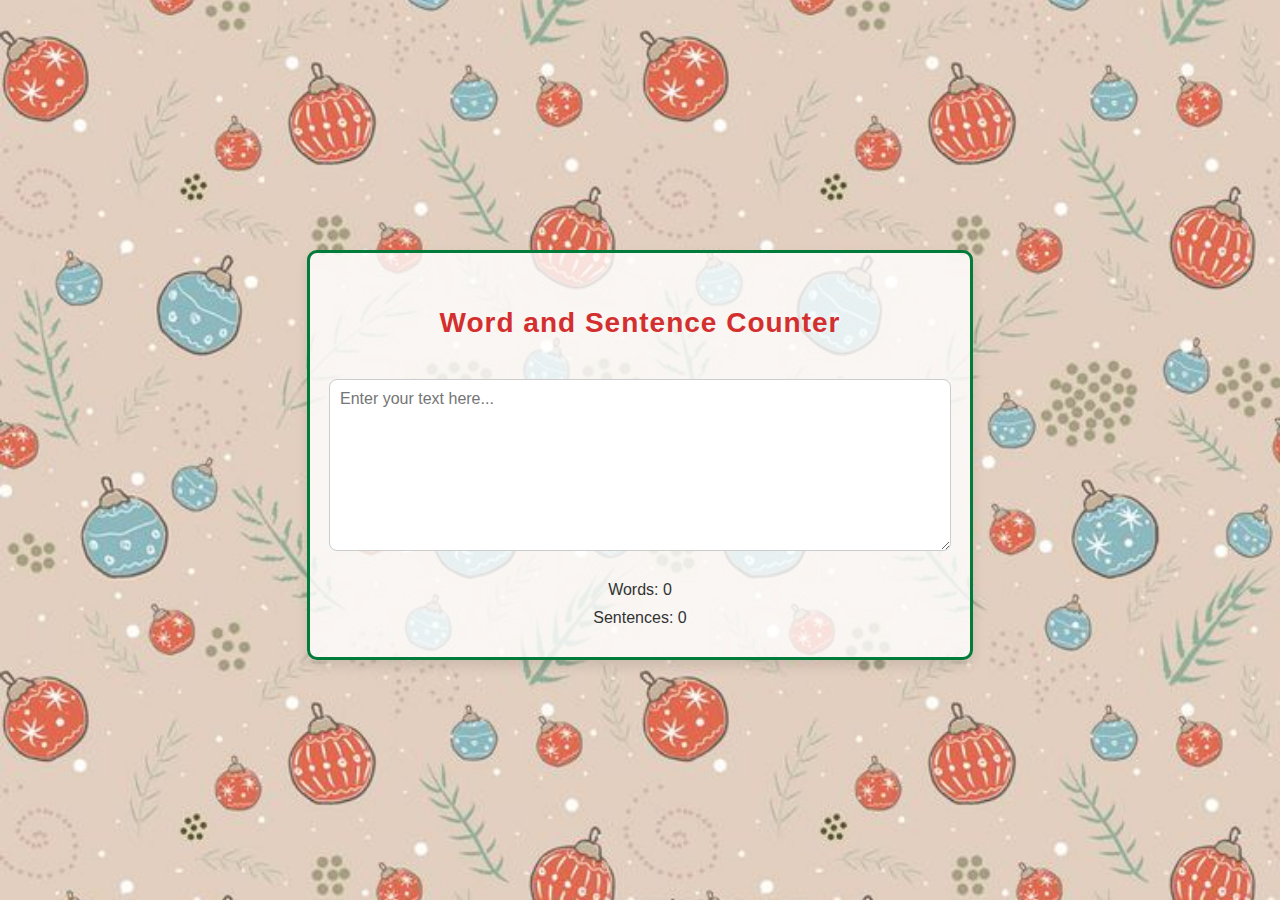
<file: Laboratory Activities/Laboratory Activity 3 - 19-11-2024/index.html>
<!DOCTYPE html>
<html lang="en">
<head>
    <meta charset="UTF-8">
    <meta name="viewport" content="width=device-width, initial-scale=1.0">
    <title>Word and Sentence Counter</title>
    <link rel="stylesheet" href="style.css">
</head>
<body>
    <div class="container">
        <h2>Word and Sentence Counter</h2>
        <textarea id="textInput" placeholder="Enter your text here..."></textarea>
        <div id="wordcount">Words: 0</div>
        <div id="sentenceCount">Sentences: 0</div>
    </div>
    
    <script src="script.js"></script>
</body>
</html>
</file>
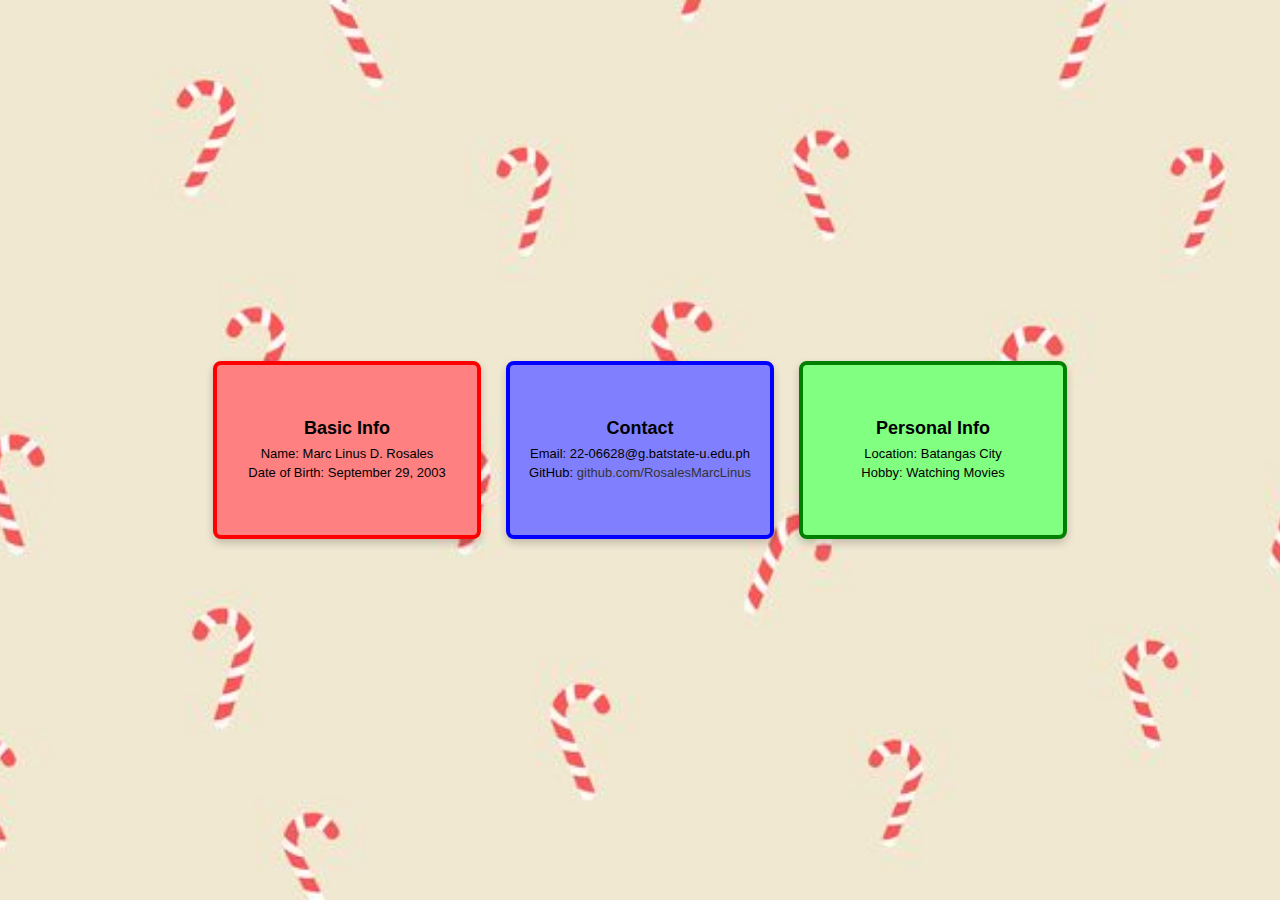
<file: Laboratory Activities/Laboratory Activity 4 - 29-11-2024/index.html>
<!DOCTYPE html>
<html lang="en">
<head>
    <meta charset="UTF-8">
    <meta name="viewport" content="width=device-width, initial-scale=1.0">
    <title>About Me</title>
    <link rel="stylesheet" href="styles.css">
</head>
<body>
    <div class="container">
        <div class="container-idv" id="box1">
            <h3>Basic Info</h3>
            <p>Name: Marc Linus D. Rosales</p>
            <p>Date of Birth: September 29, 2003</p>
        </div>
        <div class="container-idv" id="box2">
            <h3>Contact</h3>
            <p>Email: 22-06628@g.batstate-u.edu.ph</p>
            <p>GitHub: <a href="https://github.com/RosalesMarcLinus" target="_blank">github.com/RosalesMarcLinus</a></p>
        </div>
        <div class="container-idv" id="box3">
            <h3>Personal Info</h3>
            <p>Location: Batangas City</p>
            <p>Hobby: Watching Movies</p>
        </div>
    </div>
    <script src="script.js"></script>
</body>
</html>
</file>
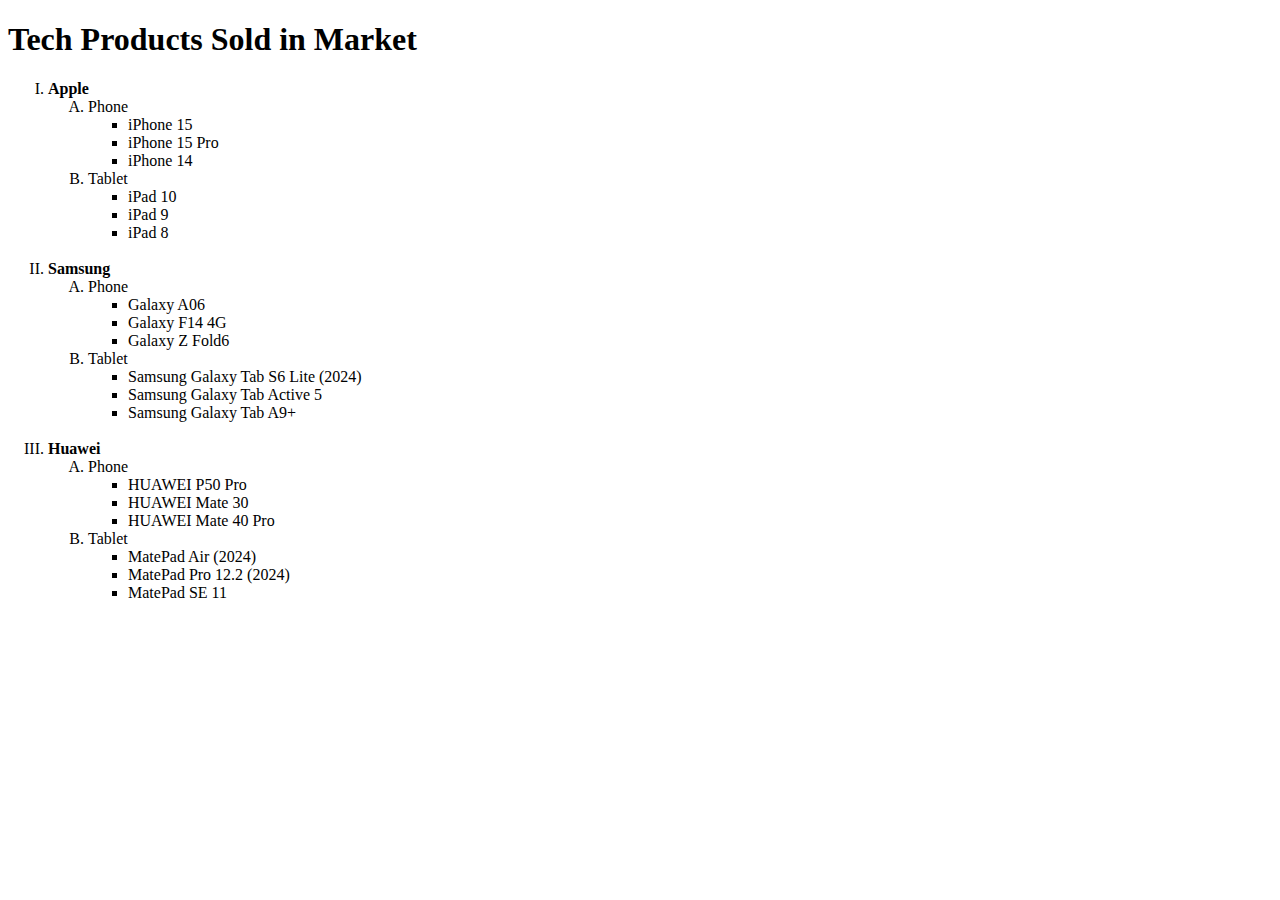
<file: Exercise Sets/exercise 1.html>
<!DOCTYPE html>

<html>
    <head>
        <meta charset="UTF-8" />
        <title>Gadgets</title>
    </head>
    <body>
        <h1>Tech Products Sold in Market</h1>
        <ol type="I">
            <li><b>Apple</b></li>
            <ol type = "A">
                <li>Phone</li>
                <ul>
                    <li>iPhone 15</li>
                    <li>iPhone 15 Pro</li>
                    <li>iPhone 14</li>
                </ul>
                <li>Tablet</li>
                <ul>
                    <li>iPad 10</li>
                    <li>iPad 9</li>
                    <li>iPad 8</li>
                </ul>
            </ol>
            <br>
            <li><b>Samsung</b></li>
            <ol type = "A">
                <li>Phone</li>
                <ul>
                    <li>Galaxy A06</li>
                    <li>Galaxy F14 4G</li>
                    <li>Galaxy Z Fold6</li>
                </ul>
                <li>Tablet</li>
                <ul>
                    <li>Samsung Galaxy Tab S6 Lite (2024)</li>
                    <li>Samsung Galaxy Tab Active 5</li>
                    <li>Samsung Galaxy Tab A9+</li>
                </ul>
            </ol>
            <br>

            <li><b>Huawei</b></li>
            <ol type = "A">
                <li>Phone</li>
                <ul>
                    <li>HUAWEI P50 Pro</li>
                    <li>HUAWEI Mate 30</li>
                    <li>HUAWEI Mate 40 Pro</li>
                </ul>
                <li>Tablet</li>
                <ul>
                    <li> MatePad Air (2024)</li>
                    <li>MatePad Pro 12.2 (2024) </li>
                    <li>MatePad SE 11</li>
                </ul>
            </ol>
          </ol>
    </body>
</html>
</file>
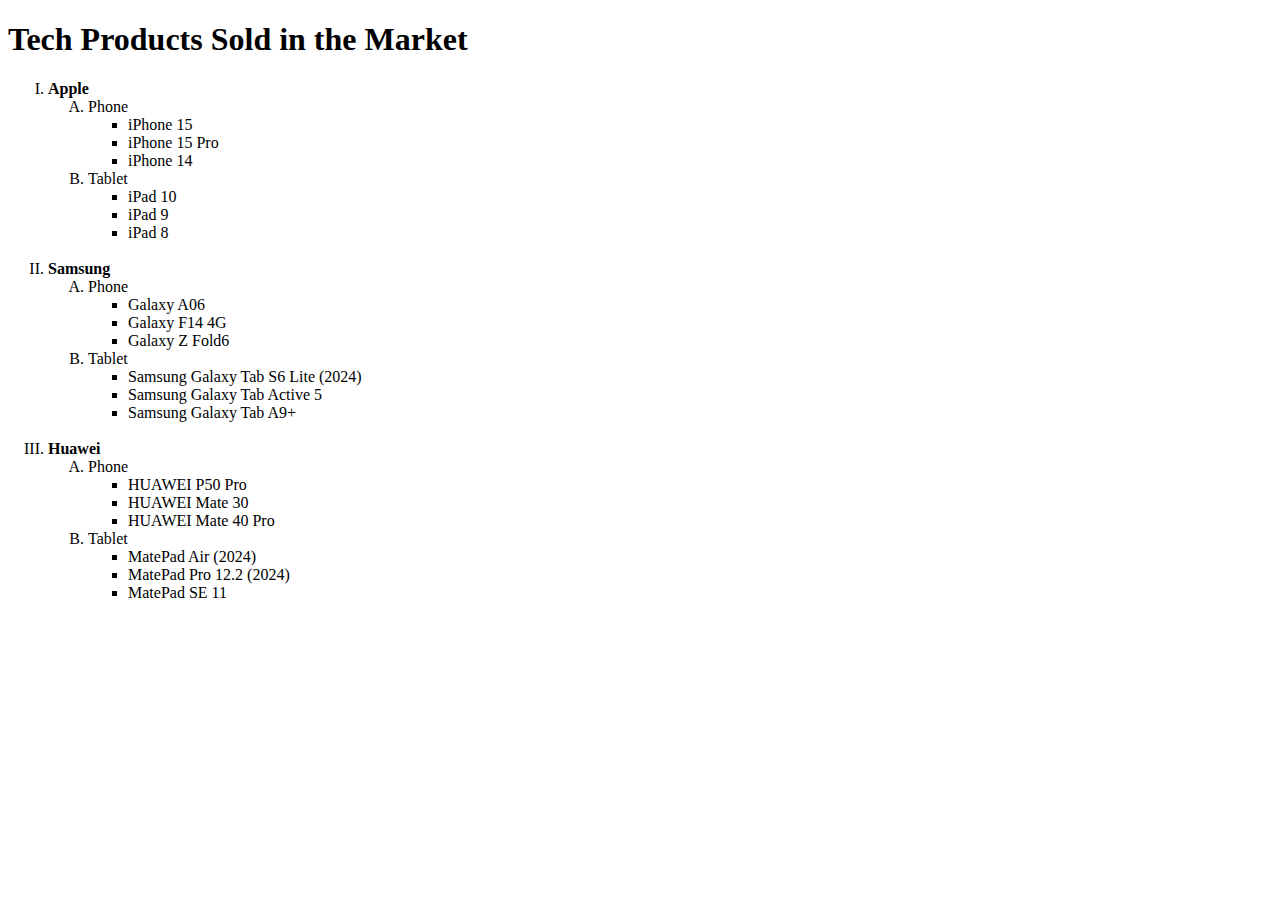
<file: Exercise Sets/exercise1.html>
<!DOCTYPE html>

<html>
    <head>
        <meta charset="UTF-8" />
        <title>Gadgets</title>
    </head>
    <body>
        <h1>Tech Products Sold in the Market</h1>
        <ol type="I">
            <li><b>Apple</b></li>
            <ol type = "A">
                <li>Phone</li>
                <ul>
                    <li>iPhone 15</li>
                    <li>iPhone 15 Pro</li>
                    <li>iPhone 14</li>
                </ul>
                <li>Tablet</li>
                <ul>
                    <li>iPad 10</li>
                    <li>iPad 9</li>
                    <li>iPad 8</li>
                </ul>
            </ol>
            <br>
            <li><b>Samsung</b></li>
            <ol type = "A">
                <li>Phone</li>
                <ul>
                    <li>Galaxy A06</li>
                    <li>Galaxy F14 4G</li>
                    <li>Galaxy Z Fold6</li>
                </ul>
                <li>Tablet</li>
                <ul>
                    <li>Samsung Galaxy Tab S6 Lite (2024)</li>
                    <li>Samsung Galaxy Tab Active 5</li>
                    <li>Samsung Galaxy Tab A9+</li>
                </ul>
            </ol>
            <br>

            <li><b>Huawei</b></li>
            <ol type = "A">
                <li>Phone</li>
                <ul>
                    <li>HUAWEI P50 Pro</li>
                    <li>HUAWEI Mate 30</li>
                    <li>HUAWEI Mate 40 Pro</li>
                </ul>
                <li>Tablet</li>
                <ul>
                    <li> MatePad Air (2024)</li>
                    <li>MatePad Pro 12.2 (2024) </li>
                    <li>MatePad SE 11</li>
                </ul>
            </ol>
          </ol>
    </body>
</html>
</file>
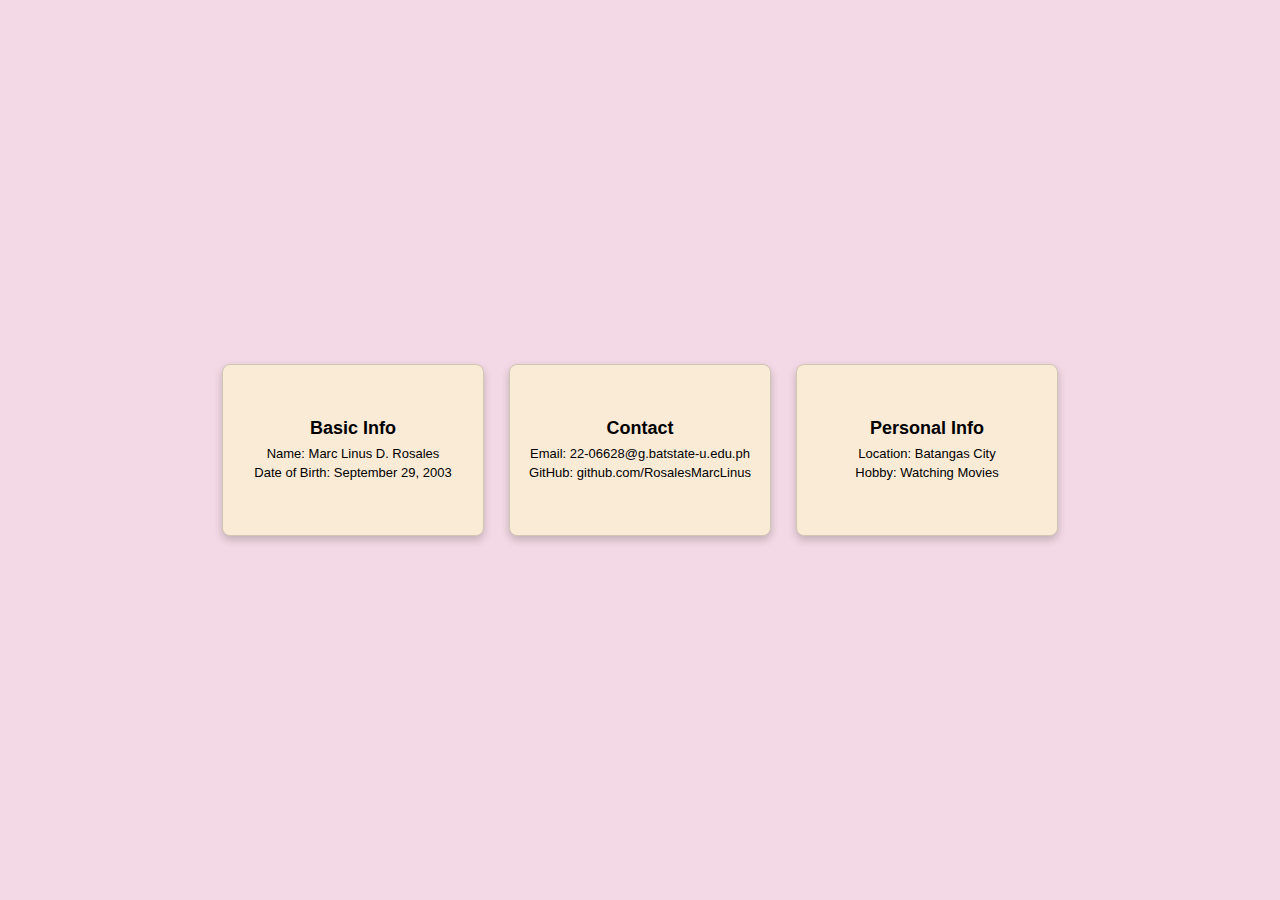
<file: Exercise Sets/Exercise 2/about.html>
<!DOCTYPE html>
<html>
    <head>
        <title>About Me</title>
        <link rel="stylesheet" href="styles.css">

    </head>
    <body>
        <div class = "container">
            <div class="container-idv">
                <h3>Basic Info</h3>
                <p>Name: Marc Linus D. Rosales</p>
                <p>Date of Birth: September 29, 2003</p>
            </div>            
            <div class="container-idv">
                <h3>Contact</h3>
                <p>Email: 22-06628@g.batstate-u.edu.ph</p>
                <p>GitHub: github.com/RosalesMarcLinus</p>
            </div>
            <div class="container-idv">
                <h3>Personal Info</h3>
                <p>Location: Batangas City</p>
                <p>Hobby: Watching Movies</p>
            </div>
        </div>
    </body>
</html>
</file>
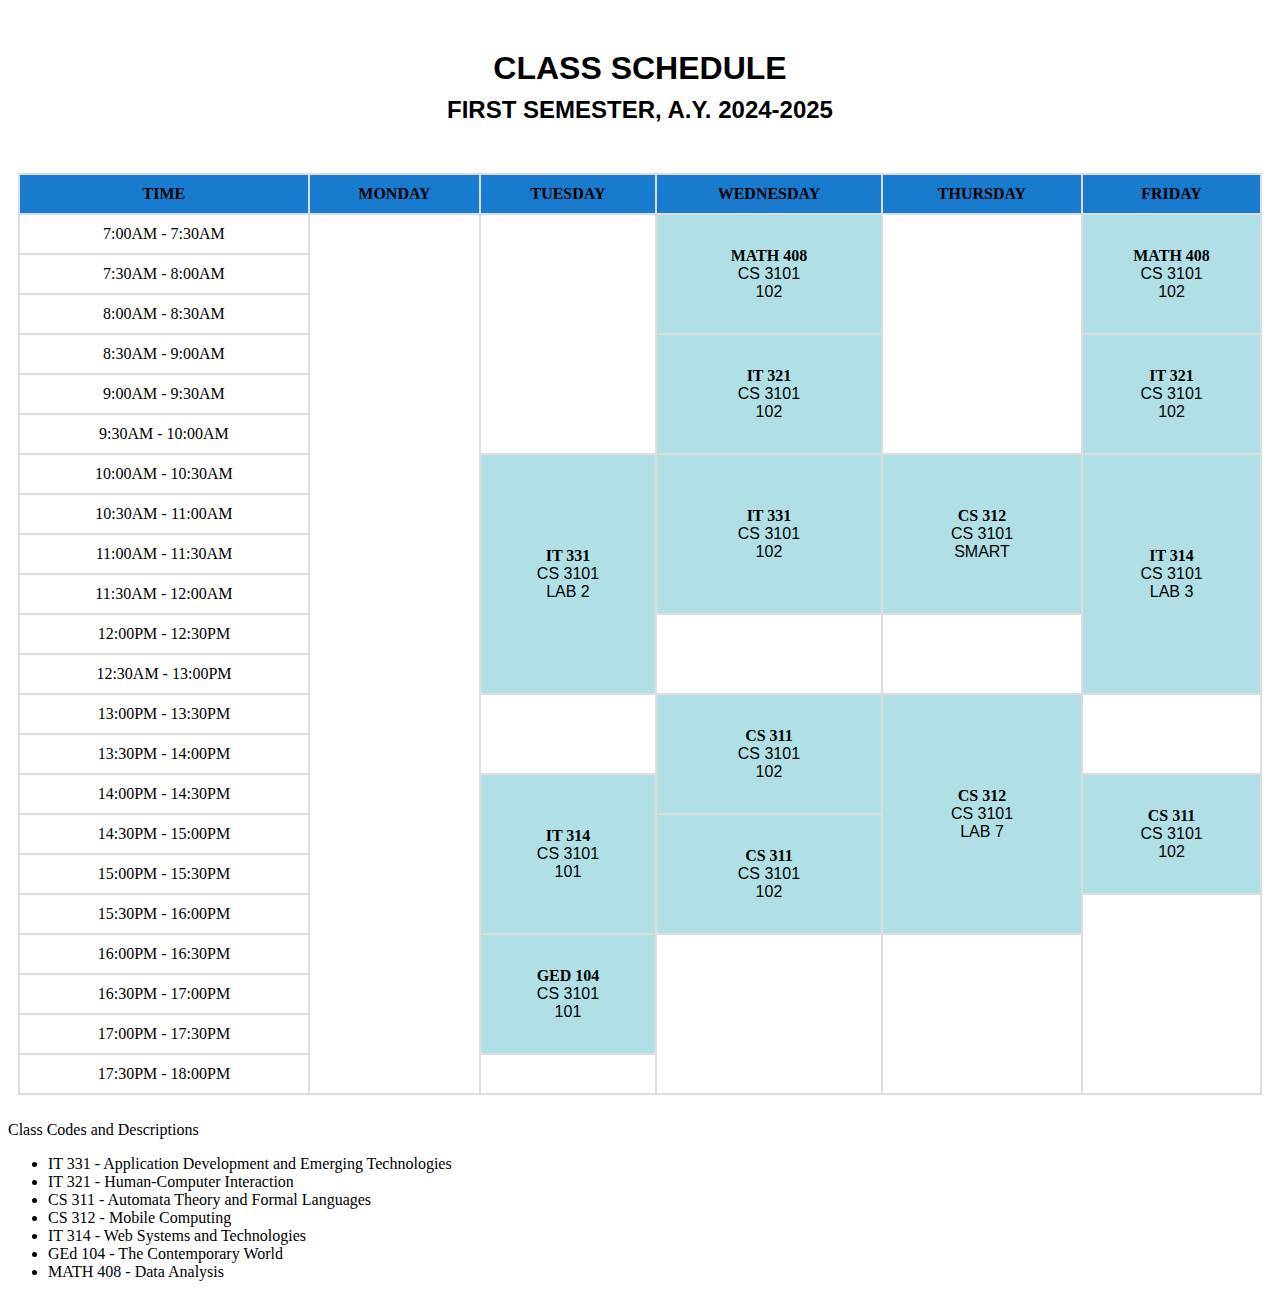
<file: Laboratory Activities/Laboratory Activities - 06-09-2024/html-tables.html>
<!DOCTYPE html>
<html>
<head>
    <title>Class Schedule</title>
    <style>
        .course {
            background-color: powderblue;
        }
        td,th {
            text-align: center; 
            vertical-align: middle; 
            padding: 10px;
            border: 2px solid #ddd;

        }   
        .course-code {
            font-weight: bold;
        }
        .section-room {
            font-family: Verdana, Geneva, Tahoma, sans-serif;
        }
        table {
            border-collapse: collapse; 
            width: 100%; 
            max-width: 1500px;
            margin-left: 0px;
        }
        .theader {
            background-color: #187bcd;
        }
        h1 {
            font-family: 'Arial', sans-serif;
            line-height: 1.5;
            margin: 0;
        }
        h2 {
            font-family: 'Arial', sans-serif;
            line-height: 1.5;
            margin: 0;
        }
    </style>
    </head>
    <body>
        <section style="display: flex; flex-direction: column; justify-content: center; align-items: center; height: 15vh; padding: 10px; text-align: center;">
            <h1>CLASS SCHEDULE</h1>
            <h2>FIRST SEMESTER, A.Y. 2024-2025</h2>
        </section>

        <section style="display: flex; justify-content: center; padding: 10px;">    
            <table>
                <tr>
                <th class="theader">TIME</th>
                <th class="theader">MONDAY</th>
                <th class="theader">TUESDAY</th>
                <th class="theader">WEDNESDAY</th>
                <th class="theader">THURSDAY</th>
                <th class="theader">FRIDAY</th>
            </tr>

            <tr>
                <td>7:00AM - 7:30AM</td>
                <td rowspan="24">&nbsp;</td>
                <td rowspan="6">&nbsp;</td>
                <td class="course" rowspan="3"><span class="course-code">MATH 408</span><br><span class="section-room">CS 3101 <br>102</span></td>
                <td rowspan="6">&nbsp;</td>
                <td class="course" rowspan="3"><span class="course-code">MATH 408</span><br><span class="section-room">CS 3101 <br>102</span></td>
            </tr>

            <tr>
                <td>7:30AM - 8:00AM</td>
            </tr>
            <tr>
                <td>8:00AM - 8:30AM</td>
            </tr>
            <tr>
                <td>8:30AM - 9:00AM</td>
                <td class="course" rowspan="3"><span class="course-code">IT 321</span><br><span class="section-room">CS 3101 <br>102</span></td>
                <td class="course" rowspan="3"><span class="course-code">IT 321</span><br><span class="section-room">CS 3101 <br>102</span></td>

            </tr>
            <tr>
                <td>9:00AM - 9:30AM</td>
            </tr>
            <tr>
                <td>9:30AM - 10:00AM</td>
            </tr>
            <tr>
                <td>10:00AM - 10:30AM</td>
                <td class="course" rowspan="6"><span class="course-code">IT 331</span><br><span class="section-room">CS 3101 <br>LAB 2</span></td>
                <td class="course" rowspan="4"><span class="course-code">IT 331</span><br><span class="section-room">CS 3101 <br>102</span></td>
                <td class="course" rowspan="4"><span class="course-code">CS 312</span><br><span class="section-room">CS 3101 <br>SMART</span></td>
                <td class="course" rowspan="6"><span class="course-code">IT 314</span><br><span class="section-room">CS 3101 <br>LAB 3</span></td>
            </tr>
            <tr>
                <td>10:30AM - 11:00AM</td>
            </tr>
            <tr>
                <td>11:00AM - 11:30AM</td>
            </tr>
            <tr>
                <td>11:30AM - 12:00AM</td>
            </tr>
            <tr>
                <td>12:00PM - 12:30PM</td>
                <td rowspan="2">&nbsp;</td>
                <td rowspan="2">&nbsp;</td>
            </tr>
            <tr>
                <td>12:30AM - 13:00PM</td>
            </tr>
            <tr>
                <td>13:00PM - 13:30PM</td>
                <td rowspan="2">&nbsp;</td>
                <td class="course" rowspan="3"><span class="course-code">CS 311</span><br><span class="section-room">CS 3101 <br>102</span></td>
                <td class="course" rowspan="6"><span class="course-code">CS 312</span><br><span class="section-room">CS 3101 <br>LAB 7</span></td>
                <td rowspan="2">&nbsp;</td>
            </tr>
            <tr>
                <td>13:30PM - 14:00PM</td>
            </tr>
            <tr>
                <td>14:00PM - 14:30PM</td>
                <td class="course" rowspan="4"><span class="course-code">IT 314</span><br><span class="section-room">CS 3101 <br>101</span></td>
                <td class="course" rowspan="3"><span class="course-code">CS 311</span><br><span class="section-room">CS 3101 <br>102</span></td>
            </tr>

            <tr>
                <td>14:30PM - 15:00PM</td>
                <td class="course" rowspan="3"><span class="course-code">CS 311</span><br><span class="section-room">CS 3101 <br>102</span></td>
            </tr>
            <tr>
                <td>15:00PM - 15:30PM</td>
            </tr>

            <tr>
                <td>15:30PM - 16:00PM</td>
                <td rowspan="5">&nbsp;</td>
            </tr>

            <tr>
                <td>16:00PM - 16:30PM</td>
                <td class="course" rowspan="3"><span class="course-code">GED 104</span><br><span class="section-room">CS 3101 <br>101</span></td>
                <td rowspan="4">&nbsp;</td>
                <td rowspan="4">&nbsp;</td>
            </tr>
            <tr>
                <td>16:30PM - 17:00PM</td>
            </tr>
            <tr>
                <td>17:00PM - 17:30PM</td>
            </tr>
            <tr>
                <td>17:30PM - 18:00PM</td>
                <td>&nbsp;</td>
            </tr>

        </table>
        </section>
        <footer>
            <p>Class Codes and Descriptions</p>
            <ul>
                <li>IT 331 - Application Development and Emerging Technologies</li>
                <li>IT 321 - Human-Computer Interaction</li>
                <li>CS 311 - Automata Theory and Formal Languages</li>
                <li>CS 312 - Mobile Computing</li>
                <li>IT 314 - Web Systems and Technologies</li>
                <li>GEd 104 - The Contemporary World</li>
                <li>MATH 408 - Data Analysis</li>
            </ul>
        </footer>
        
    </body>
    </html>
</file>
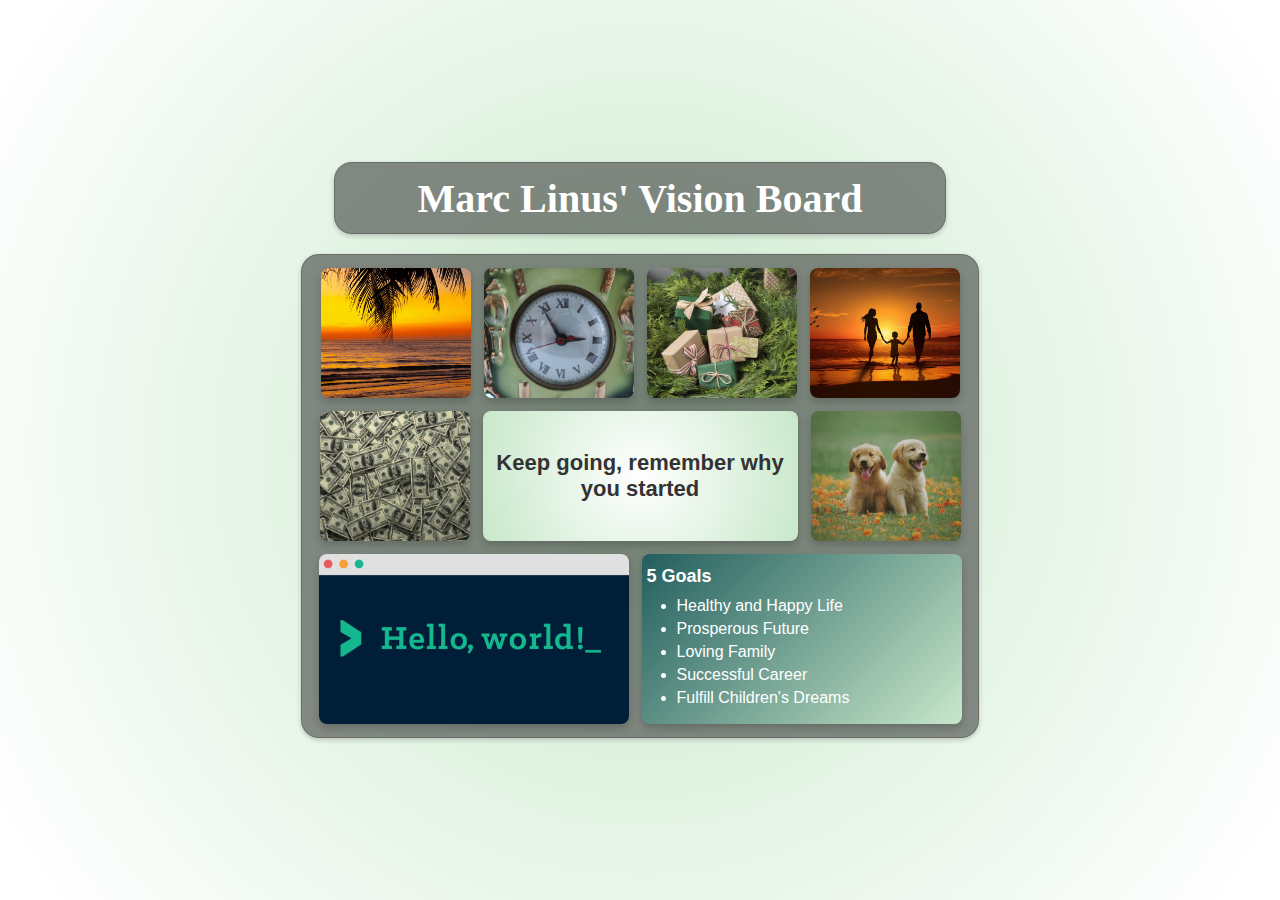
<file: Laboratory Activities/Laboratory Activity 2 – 04-10-24/visionboard.html>
<!DOCTYPE html>
<html lang="en">
<head>
    <meta charset="UTF-8">
    <meta name="viewport" content="width=device-width, initial-scale=1.0">
    <title>Vision Board</title>
    <link rel="stylesheet" href="styles.css">
</head>
<body>
    <div class="container">
        <div class="visboard"><h1>Marc Linus' Vision Board</h1></div>
        <div class="container-idv">
            <div class="container-idv-vision"><img src="assets/beach.jpg" alt="beach image"></div>
            <div class="container-idv-vision"><img src="assets/time.jpg" alt="time image"></div>
            <div class="container-idv-vision"><img src="assets/gift.jpg" alt="gift image"></div>
            <div class="container-idv-vision"><img src="assets/family.jpg" alt="family image"></div>
            <div class="container-idv-vision"><img src="assets/money.jpg" alt="money image"></div>
            <div class="container-idv-vision" id="title">Keep going, remember why you started</div>
            <div class="container-idv-vision"><img src="assets/dogs.jpeg" alt="dogs image"></div>
            <div class="container-idv-vision" id="third-qoute"><img src="assets/hello world.png" alt="programmer image"></div>
            <div class="container-idv-vision" id="third">
                <h3>5 Goals</h3>
                <ul>
                    <li>Healthy and Happy Life</li>
                    <li>Prosperous Future</li>
                    <li>Loving Family</li>
                    <li>Successful Career</li>
                    <li>Fulfill Children's Dreams</li>
                </ul>
            </div>
        </div>    
    </div>
</body>
</html>
</file>
<file: Laboratory Activities/Laboratory Activity 3 - 19-11-2024/style.css>
body {
    font-family: Arial, sans-serif;
    background-color: #f4f4f4;
    display: flex;
    justify-content: center;
    align-items: center;
    height: 100vh;
    margin: 0;
    background-image: url('assets/christmas.jpg');
    background-size: cover;
    background-position: center center;
    background-repeat: no-repeat;
}

.container {
    background-color: rgba(255, 255, 255, 0.8);
    padding: 30px;
    box-shadow: 0 6px 12px rgba(0, 0, 0, 0.1);
    width: 80%;
    max-width: 600px;
    border-radius: 10px;
    border: 3px solid #007B3A;
    text-align: center;
    display: flex;
    flex-direction: column;
    align-items: center;
    justify-content: center;
}

h2 {
    text-align: center;
    color: #d32f2f;
    font-family: 'Arial', sans-serif;
    font-size: 28px;
    margin-bottom: 20px;
    letter-spacing: 1px;
}

textarea {
    width: 100%;
    height: 150px;
    margin: 20px 0;
    padding: 10px;
    font-size: 16px;
    border: 1px solid #ccc;
    border-radius: 8px;
    resize: vertical;
    font-family: 'Arial', sans-serif;
}

textarea:focus {
    border-color: #007B3A;
    outline: none;
}

div {
    font-size: 16px;
    color: #333;
    margin-top: 10px;
}
</file>
<file: Laboratory Activities/Laboratory Activity 4 - 29-11-2024/styles.css>
html, body {
    height: 100%;
    margin: 0;
    font-family: Arial, sans-serif;
    background-image: url('./assets/Christmas_wallpaper.jpg');
    background-size: cover;
    background-position: center;
    background-repeat: no-repeat;
    background-color: #f3d9e5;
    display: flex;
    flex-direction: column;
    justify-content: center;
    align-items: center;
}

.container {
    display: flex;
    flex-wrap: wrap;
    justify-content: center;
    align-items: center;
    gap: 25px;
    padding: 20px;
    width: 100%;
    max-width: 1200px;
}

.container-idv {
    display: flex;
    flex-direction: column;
    height: 140px;
    width: 230px;
    background-color: antiquewhite;
    justify-content: center;
    align-items: center;
    padding: 15px;
    border-radius: 8px;
    box-shadow: 0 4px 8px rgba(0, 0, 0, 0.2);
    position: relative;
    border: 4px solid transparent;
}

.container-idv h3 {
    font-size: 18px; 
    margin: 0 0 5px 0;
}

.container-idv p {
    margin: 2px 0;
    font-size: 13px;
    text-align: center;
}

.container-idv a {
    color: #333;
    text-decoration: none;
}

.container-idv a:hover {
    text-decoration: underline;
}

/* Responsive Design */
@media (max-width: 768px) {
    .container-idv {
        width: 100%;
        max-width: 230px;
    }
}

@media (max-width: 480px) {
    .container-idv {
        height: auto;
    }
}
</file>
<file: Exercise Sets/Exercise 2/styles.css>
html, body {
    height: 100%;
    margin: 0;
    font-family: Arial, sans-serif;
    background-color: #f3d9e5;
}

.container {
    display: flex;
    justify-content: center;
    align-items: center;
    height: 100vh;
    width: 100vw;
    gap: 25px;
}

.container-idv {
    display: flex;
    flex-direction: column;
    height: 140px;
    width: 230px;
    background-color: antiquewhite;
    border: 1px solid #d1c6b5;
    justify-content: center;
    align-items: center;
    padding: 15px;
    border-radius: 8px;
    box-shadow: 0 4px 8px rgba(0, 0, 0, 0.2);
    transition: box-shadow 0.3s, transform 0.3s;
}

.container-idv:hover {
    box-shadow: 0 8px 16px rgba(0, 0, 0, 0.3);
    transform: translateY(-3px);
}

.container-idv h3 {
    font-size: 18px; 
    margin: 0 0 5px 0;
}

.container-idv p {
    margin: 2px 0;
    font-size: 13px;
}
</file>
<file: Laboratory Activities/Laboratory Activity 2 – 04-10-24/styles.css>
html, body {
    height: 100%;
    margin: 0;
    font-family: Arial, sans-serif;
}

.visboard {
    width: 610px;
    height: 70px;
    display: flex;
    justify-content: center;
    align-items: center;
    margin-bottom: 20px;
    border-radius: 18px;
    border: 1px solid rgba(0, 0, 0, 0.2);
    background-color: rgba(42, 42, 42, 0.537);
    box-shadow: 0 2px 5px rgba(0, 0, 0, 0.2);
    transition: box-shadow 0.3s, transform 0.3s;
}

h1 {
    font-family: Georgia, 'Times New Roman', Times, serif;
    font-size: 40px;
    color: #ffffff;
}

.container {
    flex-direction: column;
    display: flex;
    justify-content: center;
    align-items: center;
    height: 100vh;
    width: 100vw;
    background: radial-gradient(circle, #c8e8ca, rgba(232, 132, 84, 0) 95%);
}

.container-idv {
    display: flex;
    flex-wrap: wrap;
    justify-content: center;
    padding: 8px;
    border-radius: 18px;
    gap: 3px;
    background-color: rgba(42, 42, 42, 0.537);
    border: 1px solid rgba(0, 0, 0, 0.2);
    box-shadow: 0 2px 5px rgba(0, 0, 0, 0.2);
    transition: box-shadow 0.3s, transform 0.3s;
    height: auto;
    max-width: 660px;
    width: 100%;
}

#title {
    height: 130px;
    width: 315px;
    background: radial-gradient(circle, white, #c8e8ca);
    color: #333;
    font-size: 22px;
    font-weight: bold;
    text-align: center;
    display: flex;
    justify-content: center;
    align-items: center;
}

#third-qoute {
    width: 310px;
    height: 170px;
}

#third {
    width: 310px;
    height: 160px;
    background: linear-gradient(135deg, #225e5e, #c8e8ca);
    color: white;
    font-size: 16px;
    font-weight: normal;
    text-align: left;
    display: flex;
    flex-direction: column;
    justify-content: center;
    padding: 5px;
}

#goals h3 {
    margin: 0;
    font-size: 20px;
    font-weight: bold;
}

#third ul {
    padding-left: 30px;
    margin: 0;
}

#third li {
    margin: 5px 0;
}

.container-idv-vision img {
    width: 100%;
    height: 100%;
    object-fit: cover;
    border-radius: 8px;
}

.container-idv-vision {
    display: flex;
    flex-direction: column;
    height: 130px;
    width: 150px;
    box-shadow: 0 4px 8px rgba(0, 0, 0, 0.2);
    transition: box-shadow 0.3s, transform 0.3s;
    border-radius: 8px;
    margin: 5px;
}

.container-idv-vision:hover {
    box-shadow: 0 8px 16px rgba(0, 0, 0, 0.3);
    transform: translateY(-3px);
}

.container-idv h3 {
    font-size: 18px;
    margin: 0 0 5px 0;
}

.container-idv p {
    margin: 2px 0;
    font-size: 13px;
}

@media (max-width: 768px) {
    h1 {
        font-size: 32px;
    }

    #title {
        font-size: 18px;
    }

    #third h3 {
        font-size: 16px;
    }

    .container-idv {
        width: 90%;
        margin-top: 10px;
    }

    .container-idv-vision {
        height: 100px;
        width: 120px;
    }
}

@media (max-width: 480px) {
    h1 {
        font-size: 28px;
    }

    #title {
        font-size: 16px;
    }

    #third h3 {
        font-size: 14px;
    }

    .container-idv {
        width: 95%;
        margin-top: 5px;
    }

    .container-idv-vision {
        height: 80px;
        width: 100px;
    }
}
</file>
